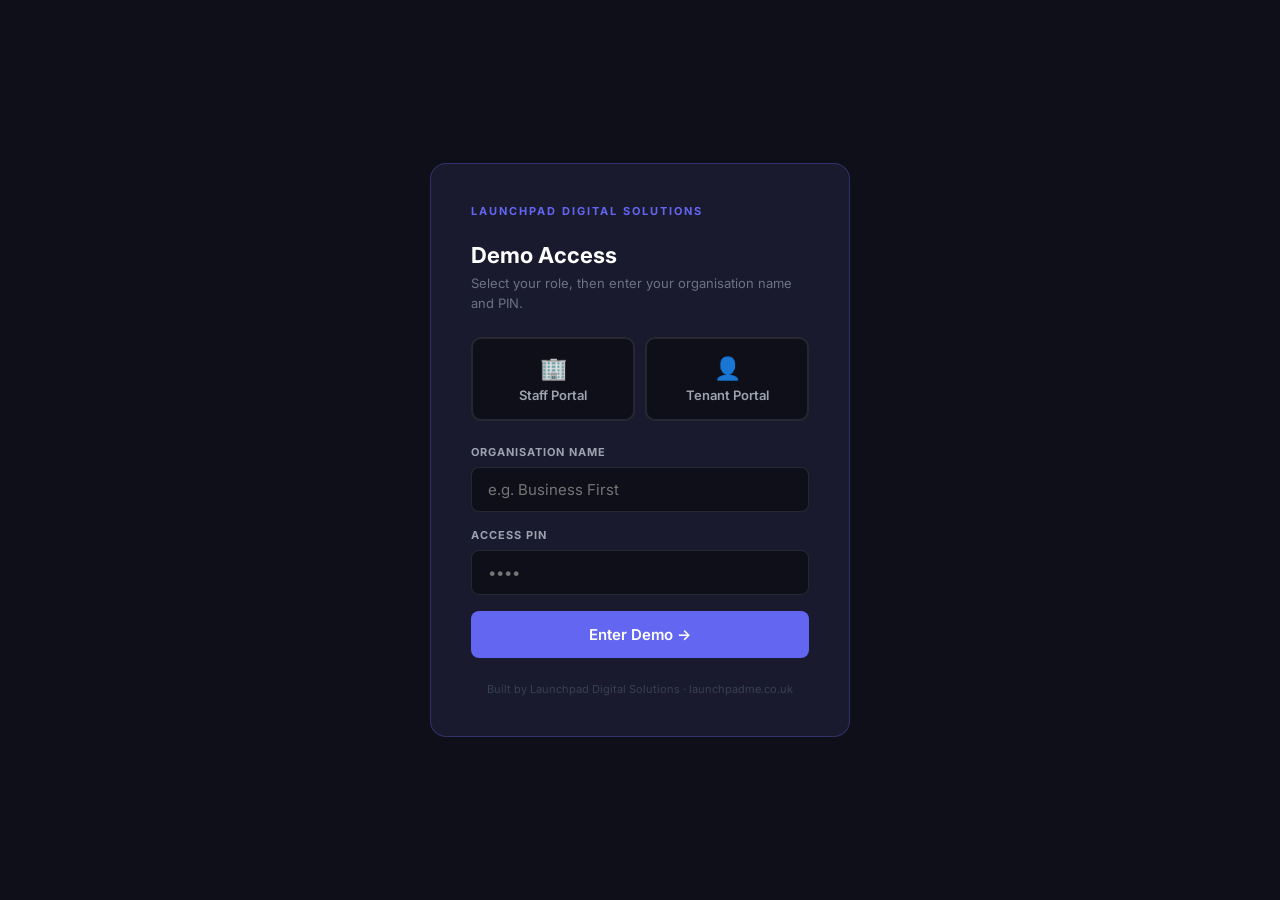
<file: index.html>
<!DOCTYPE html>
<html lang="en">
<head>
  <meta charset="UTF-8">
  <meta name="viewport" content="width=device-width, initial-scale=1.0">
  <title>Business First — Demo Access</title>
  <link rel="preconnect" href="https://fonts.googleapis.com">
  <link href="https://fonts.googleapis.com/css2?family=Inter:wght@400;500;600;700&display=swap" rel="stylesheet">
  <style>
    * { margin: 0; padding: 0; box-sizing: border-box; }
    body { background: #0f0f1a; min-height: 100vh; }
  </style>
</head>
<body>
<script>
(function() {
  const BRAND = 'Business First';
  const PIN = '2612';
  const SESSION_KEY = 'lp_demo_access';
  const TARGET_KEY = 'lp_demo_target';

  const stored = sessionStorage.getItem(SESSION_KEY);
  if (stored === 'granted') return;

  const style = document.createElement('style');
  style.textContent = `
    #lp-gate {
      position: fixed; inset: 0; z-index: 99999;
      background: #0f0f1a;
      display: flex; align-items: center; justify-content: center;
      font-family: 'Inter', sans-serif;
    }
    #lp-gate-box {
      background: #1a1a2e;
      border: 1px solid rgba(99,102,241,0.3);
      border-radius: 16px;
      padding: 40px;
      width: 100%;
      max-width: 420px;
      margin: 20px;
    }
    #lp-gate-logo {
      font-size: 11px;
      font-weight: 700;
      color: #6366f1;
      letter-spacing: 2px;
      text-transform: uppercase;
      margin-bottom: 24px;
    }
    #lp-gate-title {
      font-size: 22px;
      font-weight: 700;
      color: #ffffff;
      margin-bottom: 6px;
    }
    #lp-gate-sub {
      font-size: 13px;
      color: #6b7280;
      margin-bottom: 24px;
      line-height: 1.5;
    }
    .lp-role-grid {
      display: grid;
      grid-template-columns: 1fr 1fr;
      gap: 10px;
      margin-bottom: 24px;
    }
    .lp-role-btn {
      background: #0f0f1a;
      border: 2px solid rgba(255,255,255,0.1);
      border-radius: 10px;
      padding: 16px 12px;
      color: #9ca3af;
      font-size: 13px;
      font-weight: 600;
      font-family: 'Inter', sans-serif;
      cursor: pointer;
      text-align: center;
      transition: all 0.2s;
    }
    .lp-role-btn:hover { border-color: #6366f1; color: #ffffff; }
    .lp-role-btn.selected {
      border-color: #6366f1;
      background: rgba(99,102,241,0.15);
      color: #ffffff;
    }
    .lp-role-btn .role-icon { font-size: 22px; margin-bottom: 6px; display: block; }
    #lp-gate label {
      display: block;
      font-size: 11px;
      font-weight: 700;
      letter-spacing: 1px;
      text-transform: uppercase;
      color: #9ca3af;
      margin-bottom: 8px;
    }
    #lp-gate input {
      width: 100%;
      background: #0f0f1a;
      border: 1px solid rgba(255,255,255,0.1);
      border-radius: 8px;
      padding: 12px 16px;
      color: #ffffff;
      font-size: 15px;
      font-family: 'Inter', sans-serif;
      box-sizing: border-box;
      margin-bottom: 16px;
      outline: none;
      transition: border-color 0.2s;
    }
    #lp-gate input:focus { border-color: #6366f1; }
    #lp-gate input.error { border-color: #ef4444; }
    #lp-gate-btn {
      width: 100%;
      background: #6366f1;
      color: #ffffff;
      border: none;
      border-radius: 8px;
      padding: 14px;
      font-size: 15px;
      font-weight: 600;
      font-family: 'Inter', sans-serif;
      cursor: pointer;
      transition: background 0.2s;
    }
    #lp-gate-btn:hover { background: #4f46e5; }
    #lp-gate-err {
      font-size: 12px;
      color: #ef4444;
      margin-top: 10px;
      display: none;
      text-align: center;
    }
    #lp-gate-footer {
      margin-top: 24px;
      font-size: 11px;
      color: #374151;
      text-align: center;
    }
  `;
  document.head.appendChild(style);

  const gate = document.createElement('div');
  gate.id = 'lp-gate';
  gate.innerHTML = `
    <div id="lp-gate-box">
      <div id="lp-gate-logo">Launchpad Digital Solutions</div>
      <div id="lp-gate-title">Demo Access</div>
      <div id="lp-gate-sub">Select your role, then enter your organisation name and PIN.</div>
      <div class="lp-role-grid">
        <button class="lp-role-btn" data-role="admin" onclick="lpSelectRole('admin')">
          <span class="role-icon">🏢</span>
          Staff Portal
        </button>
        <button class="lp-role-btn" data-role="tenant" onclick="lpSelectRole('tenant')">
          <span class="role-icon">👤</span>
          Tenant Portal
        </button>
      </div>
      <label for="lp-brand-input">Organisation Name</label>
      <input type="text" id="lp-brand-input" placeholder="e.g. Business First" autocomplete="off">
      <label for="lp-pin-input">Access PIN</label>
      <input type="password" id="lp-pin-input" placeholder="••••" maxlength="4" autocomplete="off">
      <button id="lp-gate-btn" onclick="lpGateSubmit()">Enter Demo →</button>
      <div id="lp-gate-err">Incorrect details. Please try again.</div>
      <div id="lp-gate-footer">Built by Launchpad Digital Solutions · launchpadme.co.uk</div>
    </div>
  `;
  document.body.appendChild(gate);

  let selectedRole = null;

  window.lpSelectRole = function(role) {
    selectedRole = role;
    document.querySelectorAll('.lp-role-btn').forEach(b => b.classList.remove('selected'));
    document.querySelector(`[data-role="${role}"]`).classList.add('selected');
  };

  window.lpGateSubmit = function() {
    const brand = document.getElementById('lp-brand-input').value.trim().toLowerCase();
    const pin = document.getElementById('lp-pin-input').value.trim();
    const err = document.getElementById('lp-gate-err');
    const brandInput = document.getElementById('lp-brand-input');
    const pinInput = document.getElementById('lp-pin-input');

    brandInput.classList.remove('error');
    pinInput.classList.remove('error');
    err.style.display = 'none';

    if (!selectedRole) {
      err.textContent = 'Please select a role first.';
      err.style.display = 'block';
      return;
    }

    if (brand === BRAND.toLowerCase() && pin === PIN) {
      sessionStorage.setItem(SESSION_KEY, 'granted');
      sessionStorage.setItem(TARGET_KEY, selectedRole);
      gate.style.opacity = '0';
      gate.style.transition = 'opacity 0.3s';
      setTimeout(() => {
        gate.remove();
        const dest = selectedRole === 'admin' ? 'admin.html' : 'tenant.html';
        // Only redirect if we're on index
        if (window.location.pathname === '/' || window.location.pathname.includes('index')) {
          window.location.href = dest;
        }
      }, 300);
    } else {
      brandInput.classList.add('error');
      pinInput.classList.add('error');
      err.textContent = 'Incorrect details. Please try again.';
      err.style.display = 'block';
    }
  };

  document.addEventListener('keydown', function(e) {
    if (e.key === 'Enter' && document.getElementById('lp-gate')) {
      window.lpGateSubmit();
    }
  });
})();
</script>
</body>
</html>
</file>
